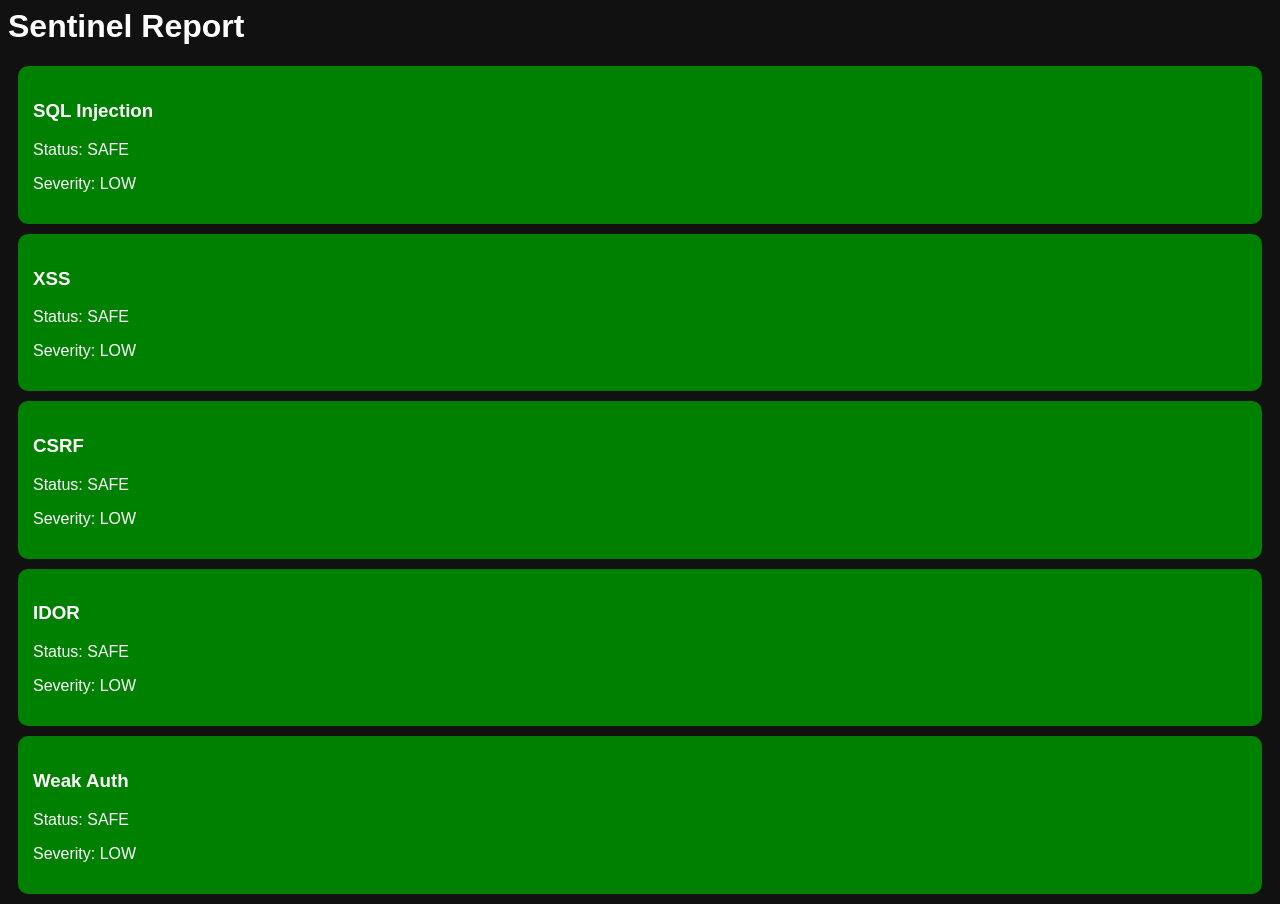
<file: reports/report_1776136745.39496.html>
<html>
    <head>
    <style>
    body { font-family: Arial; background:#111; color:#fff; }
    .card { padding:15px; margin:10px; border-radius:10px; }
    .HIGH { background:red; }
    .MEDIUM { background:orange; }
    .LOW { background:green; }
    </style>
    </head>
    <body>
    <h1>Sentinel Report</h1>
    <div class='card LOW'><h3>SQL Injection</h3><p>Status: SAFE</p><p>Severity: LOW</p></div><div class='card LOW'><h3>XSS</h3><p>Status: SAFE</p><p>Severity: LOW</p></div><div class='card LOW'><h3>CSRF</h3><p>Status: SAFE</p><p>Severity: LOW</p></div><div class='card LOW'><h3>IDOR</h3><p>Status: SAFE</p><p>Severity: LOW</p></div><div class='card LOW'><h3>Weak Auth</h3><p>Status: SAFE</p><p>Severity: LOW</p></div></body></html>
</file>
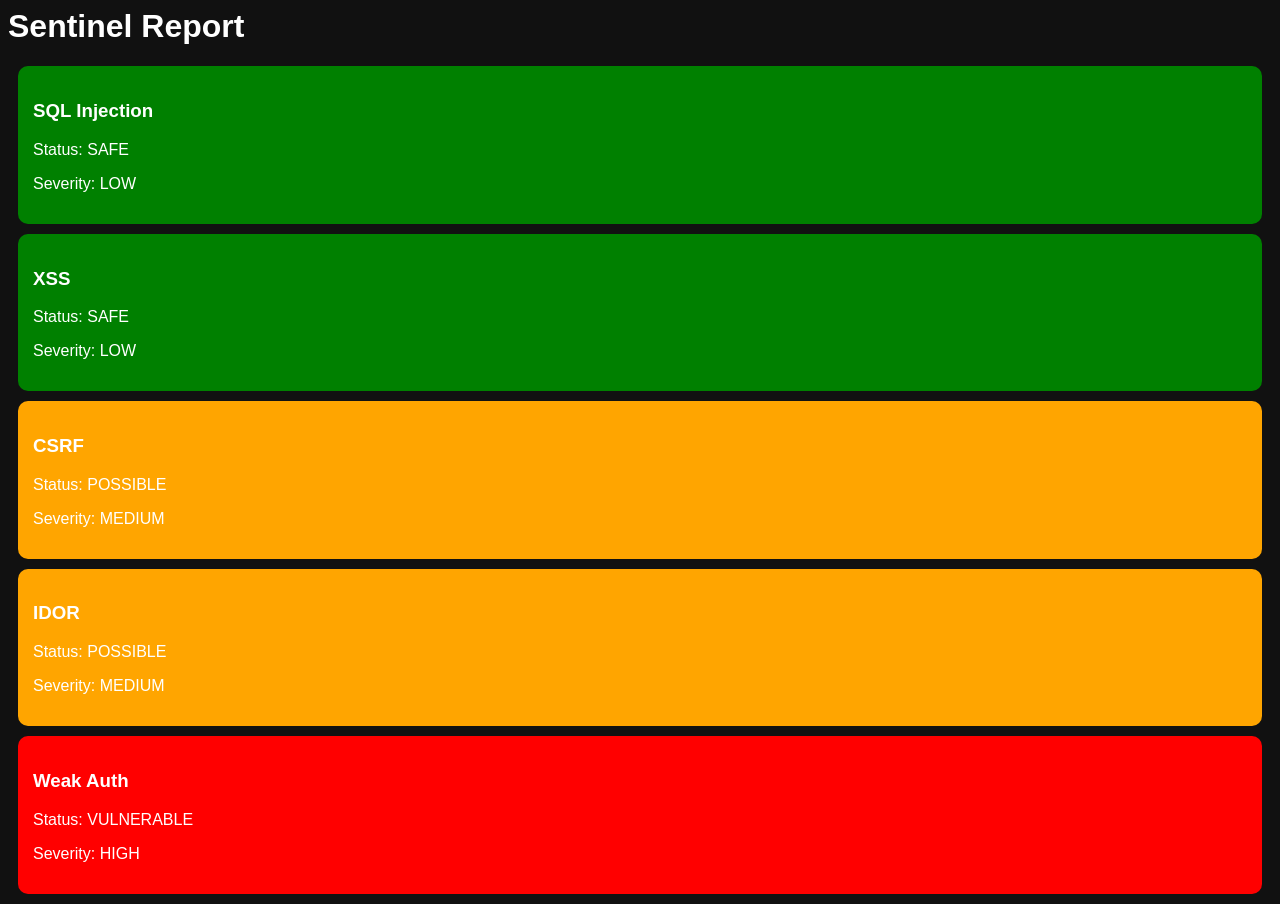
<file: reports/report_1776138026.573792.html>
<html>
    <head>
    <style>
    body { font-family: Arial; background:#111; color:#fff; }
    .card { padding:15px; margin:10px; border-radius:10px; }
    .HIGH { background:red; }
    .MEDIUM { background:orange; }
    .LOW { background:green; }
    </style>
    </head>
    <body>
    <h1>Sentinel Report</h1>
    <div class='card LOW'><h3>SQL Injection</h3><p>Status: SAFE</p><p>Severity: LOW</p></div><div class='card LOW'><h3>XSS</h3><p>Status: SAFE</p><p>Severity: LOW</p></div><div class='card MEDIUM'><h3>CSRF</h3><p>Status: POSSIBLE</p><p>Severity: MEDIUM</p></div><div class='card MEDIUM'><h3>IDOR</h3><p>Status: POSSIBLE</p><p>Severity: MEDIUM</p></div><div class='card HIGH'><h3>Weak Auth</h3><p>Status: VULNERABLE</p><p>Severity: HIGH</p></div></body></html>
</file>
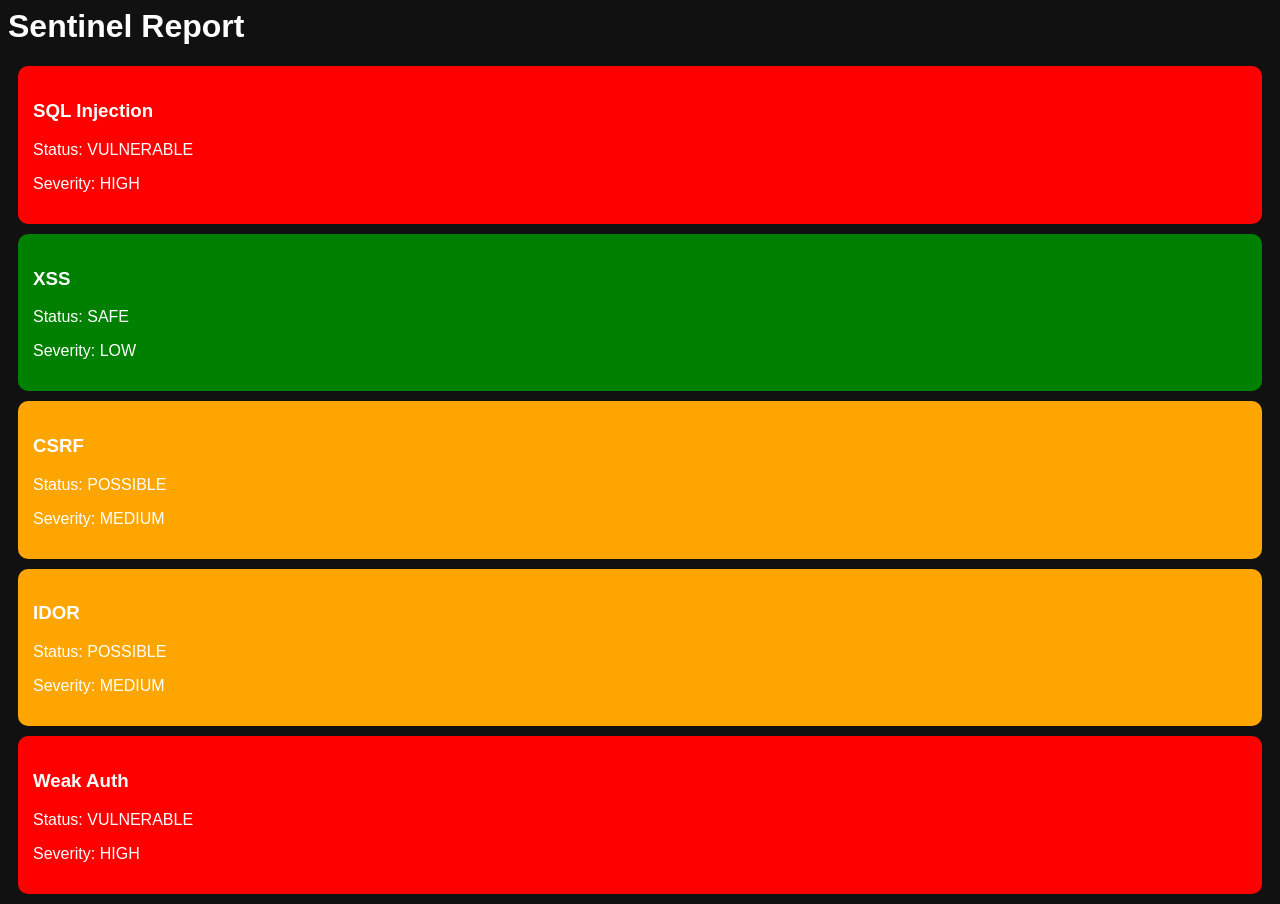
<file: reports/report_1776138028.004222.html>
<html>
    <head>
    <style>
    body { font-family: Arial; background:#111; color:#fff; }
    .card { padding:15px; margin:10px; border-radius:10px; }
    .HIGH { background:red; }
    .MEDIUM { background:orange; }
    .LOW { background:green; }
    </style>
    </head>
    <body>
    <h1>Sentinel Report</h1>
    <div class='card HIGH'><h3>SQL Injection</h3><p>Status: VULNERABLE</p><p>Severity: HIGH</p></div><div class='card LOW'><h3>XSS</h3><p>Status: SAFE</p><p>Severity: LOW</p></div><div class='card MEDIUM'><h3>CSRF</h3><p>Status: POSSIBLE</p><p>Severity: MEDIUM</p></div><div class='card MEDIUM'><h3>IDOR</h3><p>Status: POSSIBLE</p><p>Severity: MEDIUM</p></div><div class='card HIGH'><h3>Weak Auth</h3><p>Status: VULNERABLE</p><p>Severity: HIGH</p></div></body></html>
</file>
